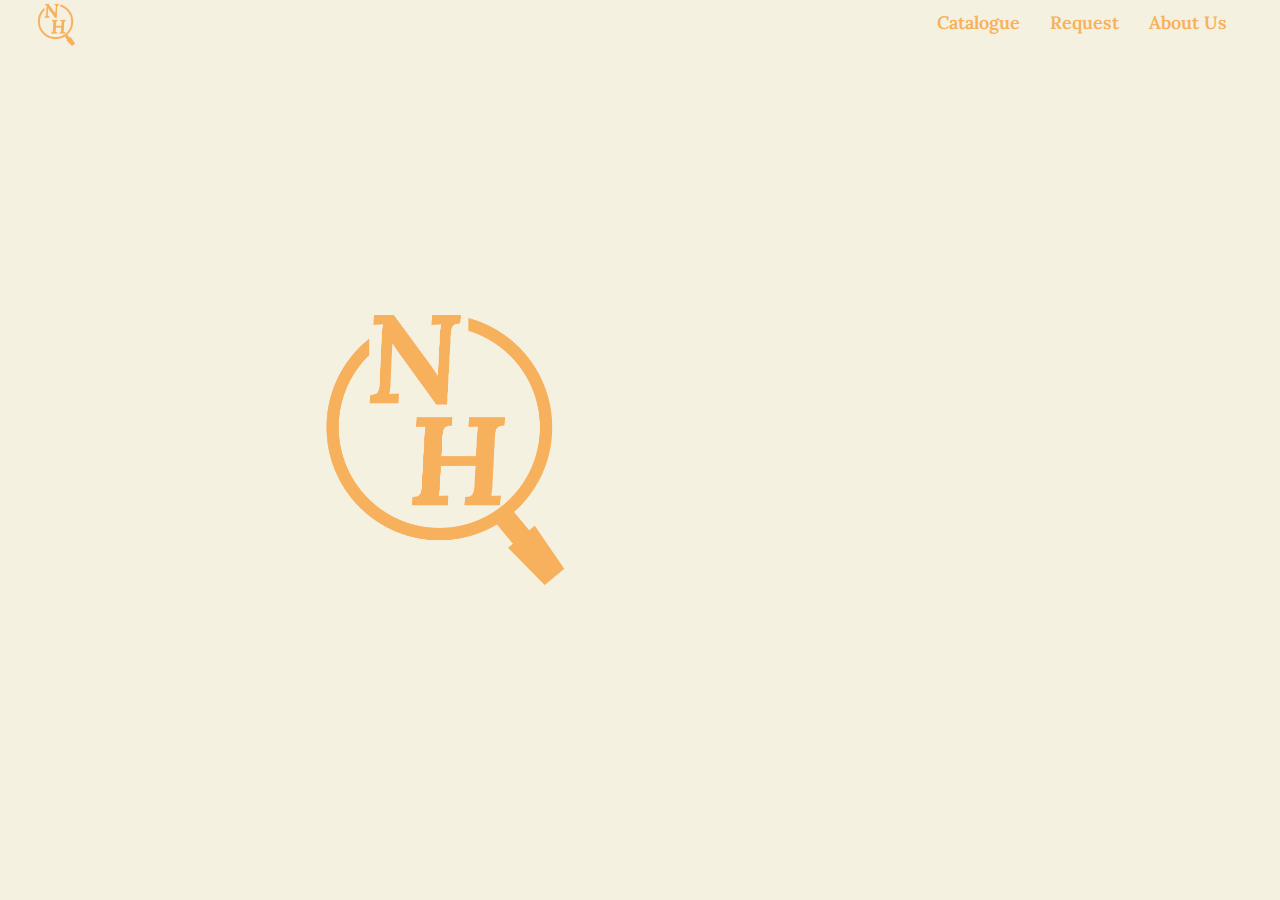
<file: index.html>
<!DOCTYPE html>

<html lang="en">
    <head>
        <meta charset="utf-8">
        <title>Nostalgia Hunter</title>
        <link rel="stylesheet" href="css/style.css">
    </head>

    <body id="home-page">
        <!--The banner of the website-->
        <header id="banner">
            <a id="banner-home" href="index.html"><img id="banner-icon" src="image/logo.png"></a>
            <nav id="banner-options">
                <a class="banner-link" href="catalogue.html"><span>Catalogue</span></a>
                <a class="banner-link" href="request.html"><span>Request</span></a>
                <a class="banner-link" href="about-us.html"><span>About Us</span></a>
            </nav>
        </header>

        <!--Background-->
        <div id="home-background"></div>

        <!--The Front Page-->
        <section id="home-container">
            <img id="home-icon" src="image/logo.png">
            <article>
                <h1 id="home-title">Nostalgia Hunter</h1>
                <hr>
                <h2 id="home-desc">
                    Number 1 vintage item tracking agency in Brisbane.
                </h2>
            </article>
        </section>

        <!--The Footer Button-->
        <footer id="home-footer">
            <a id="catalogue-button" href="catalogue.html">Browse Our Catalogue</a>
        </footer>
    </body>
</html>
</file>
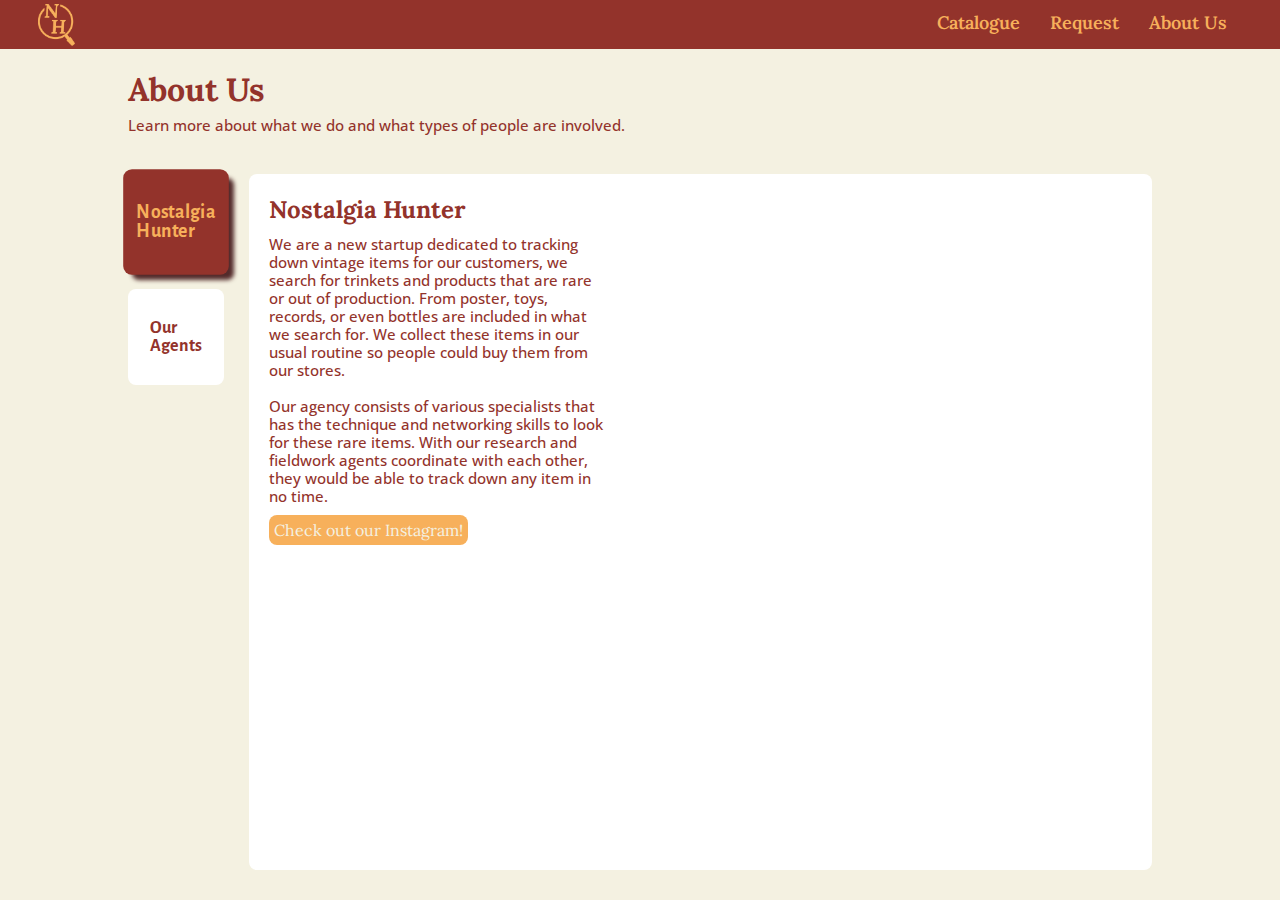
<file: about-us.html>
<!DOCTYPE html>

<html lang="en">
    <head>
        <meta charset="utf-8">
        <title>Nostalgia Hunter</title>
        <link rel="stylesheet" href="css/style.css">
    </head>

    <body id="about-page">
        <!--The banner of the website-->
        <header id="banner">
            <a id="banner-home" href="index.html"><img id="banner-icon" src="image/logo.png"></a>
            <nav id="banner-options">
                <a class="banner-link" href="catalogue.html"><span>Catalogue</span></a>
                <a class="banner-link" href="request.html"><span>Request</span></a>
                <a class="banner-link" href="about-us.html"><span>About Us</span></a>
            </nav>
        </header>

        <!--The general description of our brand-->
        <article id="about-container">
            <section id="about-title">
                <h1>About Us</h1>
                <p>Learn more about what we do and what types of people are involved.</p>
            </section>
            <section id="about-body">
                <nav id="about-menu">
                    <a class="selected" href=""><p>Nostalgia Hunter</p></a>
                    <a href=""><p>Our Agents</p></a>
                </nav>
    
                <section id="about-display">
                    <article id="general-desc">
                        <section id="general-paragraph">
                            <h2>Nostalgia Hunter</h2>
                            <p>
                                We are a new startup dedicated to tracking down vintage items for our customers, 
                                we search for trinkets and products that are rare or out of production. From poster,
                                toys, records, or even bottles are included in what we search for. We collect these items
                                in our usual routine so people could buy them from our stores.<br><br>
                                
                                Our agency consists of various specialists that has the technique and networking skills to 
                                look for these rare items. With our research and fieldwork agents coordinate with each other, 
                                they would be able to track down any item in no time.
                            </p>
                            <a id="general-insta" href="https://www.instagram.com/nostalgia__hunter/">Check out our Instagram!</a>
                        </section>
                        <iframe id="general-video" width="560" height="315" src="https://www.youtube.com/embed/pMV7GRlw3Ps" frameborder="0" allow="accelerometer; autoplay; clipboard-write; encrypted-media; gyroscope; picture-in-picture" allowfullscreen></iframe>
                    </article>
                    <article id="team-desc" class="hide">
                        <a class="team-card">
                            <img src="image/andrew.png">
                            <h2>Andrew Wang</h2>
                            <p>
                                Andrew is the field agent of our team. He frequents antique shops and flea markets to establish connections 
                                with various vendors.<br><br>
                                He would be tracking down the items you requested with the help of our research agent.
                            </p>
                        </a>
                        <a class="team-card">
                            <img src="image/daniel.png">
                            <h2>Daniel Lesmes</h2>
                            <p>
                                Daniel is the researcher on our team. He gathers information about popular products before 1980s, such as where they 
                                are produced and sold.<br><br>
                                These information is then forward to our field agent so he can get a better lead on where the product end up to be.
                            </p>
                        </a>
                        <a class="team-card">
                            <img src="image/nathan.png">
                            <h2>Nathan Rama-Smith</h2>
                            <p>
                                Nathan is our social media manager. He would post stories about how we solve our requests to attract more
                                customers to our service.<br><br>
                                Additionally, he would be on the lookout for any posts that contains products that were requested or looks vintage, and
                                add that to our database.
                            </p>
                        </a>
                    </article>
                </section>
            </section>
            
        </article>
        <script src="js/script.js"></script>

        <!--The Section that introduces team members-->
        <!-- <h1>Meet Our Team</h1>
            <section class="team-member">
                <img src="image/placeholder.png">
                <div>
                    <h2>Chen-An Wang</h2>
                    <p>Placeholder text</p>
                </div>
            </section> -->

        
    </body>
</html>
</file>
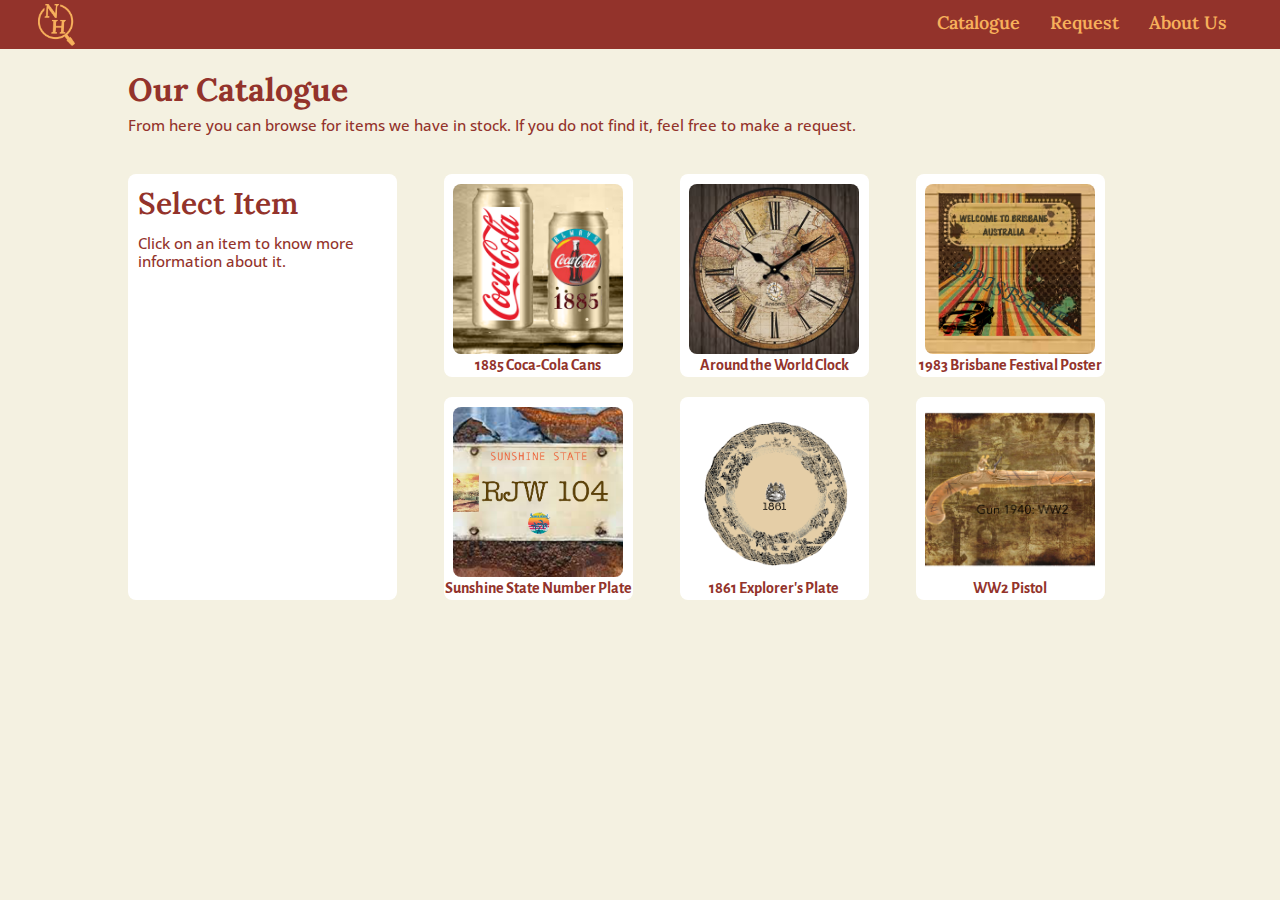
<file: catalogue.html>
<!DOCTYPE html>

<html lang="en">
    <head>
        <meta charset="utf-8">
        <title>Nostalgia Hunter</title>
        <link rel="stylesheet" href="css/style.css">
    </head>

    <body id="catalogue-page">
        <!--The banner of the website-->
        <header id="banner">
            <a id="banner-home" href="index.html"><img id="banner-icon" src="image/logo.png"></a>
            <nav id="banner-options">
                <a class="banner-link" href="catalogue.html"><span>Catalogue</span></a>
                <a class="banner-link" href="request.html"><span>Request</span></a>
                <a class="banner-link" href="about-us.html"><span>About Us</span></a>
            </nav>
        </header>

        <!--The body of the webpage-->
        <section id="catalogue-title">
            <h1>Our Catalogue</h1>
            <p>From here you can browse for items we have in stock. If you do not find it, feel free to make a request.</p>
        </section>

        <article id="catalogue-container">
            <section id="catalogue-info">
                <h2>Select Item</h2>
                <p>Click on an item to know more information about it.</p>
            </section>
            
            <section id="catalogue-items">
                <nav class="catalogue-row">
                    <a class="item-link" href="">
                        <img src="image/cans.png">
                        <span>1885 Coca-Cola Cans</span>
                    </a>
                    <a class="item-link" href="">
                        <img src="image/clock.png">
                        <span>Around the World Clock</span>
                    </a>
                    <a class="item-link" href="">
                        <img src="image/poster.png">
                        <span>1983 Brisbane Festival Poster</span>
                    </a>
                </nav>
                <nav class="catalogue-row">
                    <a class="item-link" href="">
                        <img src="image/number-plate.png">
                        <span>Sunshine State Number Plate</span>
                    </a>
                    <a class="item-link" href="">
                        <img src="image/plate.png">
                        <span>1861 Explorer's Plate</span>
                    </a>
                    <a class="item-link" href="">
                        <img src="image/gun.png">
                        <span>WW2 Pistol</span>
                    </a>
                </nav>
            </section>
        </article>
        <script src="js/script.js"></script>
    </body>
</html>
</file>
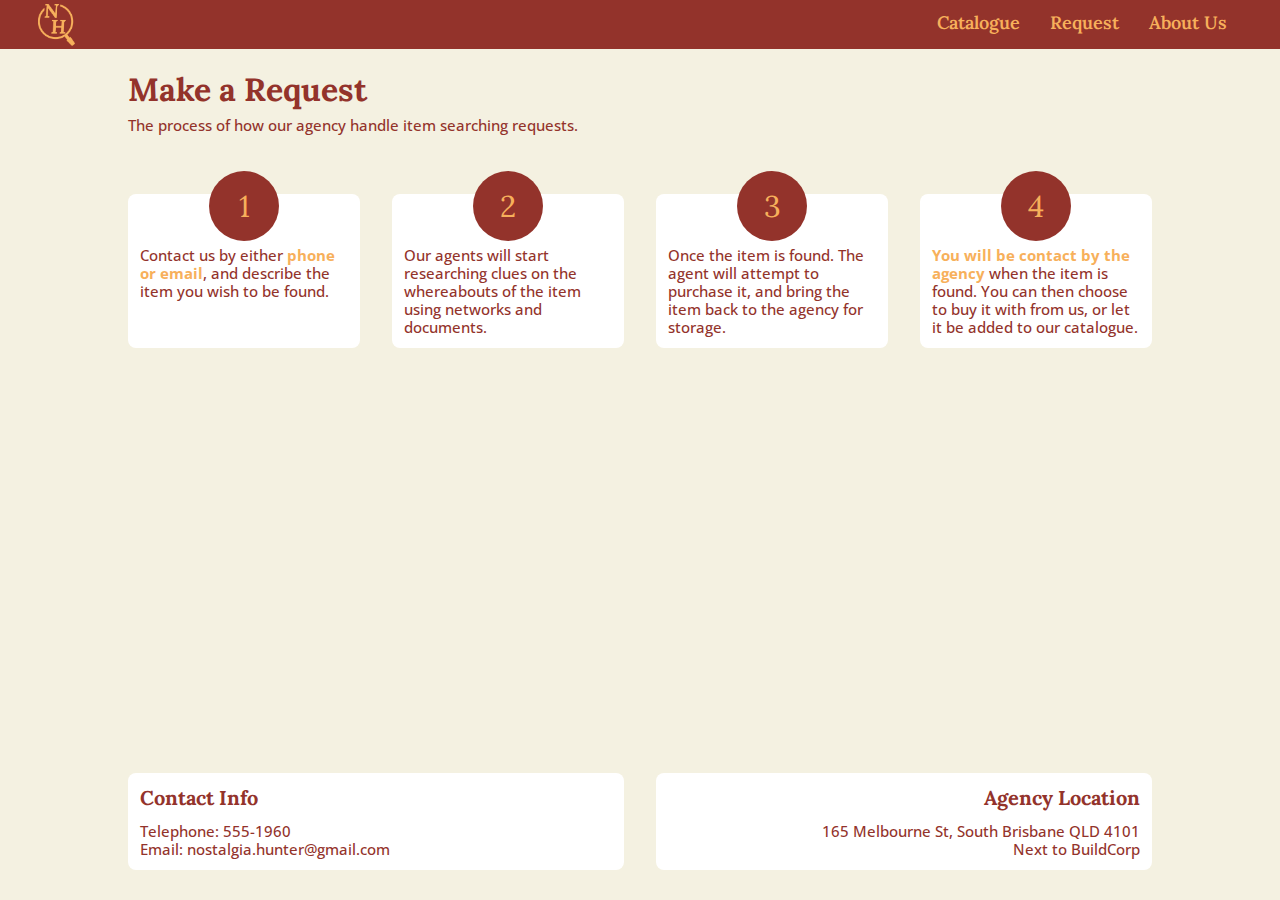
<file: request.html>
<!DOCTYPE html>

<html lang="en">
    <head>
        <meta charset="utf-8">
        <title>Nostalgia Hunter</title>
        <link rel="stylesheet" href="css/style.css">
    </head>

    <body id="request-page">
        <!--The banner of the website-->
        <header id="banner">
            <a id="banner-home" href="index.html"><img id="banner-icon" src="image/logo.png"></a>
            <nav id="banner-options">
                <a class="banner-link" href="catalogue.html"><span>Catalogue</span></a>
                <a class="banner-link" href="request.html"><span>Request</span></a>
                <a class="banner-link" href="about-us.html"><span>About Us</span></a>
            </nav>
        </header>

        <article id="request-title">
            <h1>Make a Request</h1>
            <p>The process of how our agency handle item searching requests.</p>
        </article>

        <article id="request-cards">
            <a class="card">
                <span>1</span>
                <p>
                    Contact us by either <b>phone or email</b>, and describe the item you wish to be found.
                </p>
            </a>
            <a class="card">
                <span>2</span>
                <p>
                    Our agents will start researching clues on the whereabouts of the item using networks
                    and documents.
                </p>
            </a>
            <a class="card">
                <span>3</span>
                <p>
                    Once the item is found. The agent will attempt to purchase it, and bring the item
                    back to the agency for storage.
                </p>
            </a>
            <a class="card">
                <span>4</span>
                <p>
                    <b>You will be contact by the agency</b> when the item is found. You can then choose to 
                    buy it with from us, or let it be added to our catalogue.
                </p>
            </a>
        </article>

        <article id="request-contact">
            <section class="contact-info">
                <h2>Contact Info</h2>
                <p>
                    Telephone: 555-1960<br>
                    Email: nostalgia.hunter@gmail.com
                </p>
            </section>
            <section class="contact-info">
                <h2>Agency Location</h2>
                <p>
                    165 Melbourne St, 
                    South Brisbane QLD 4101<br>
                    Next to BuildCorp
                </p>
            </section>
        </article>

    </body>


</html>
</file>
<file: css/style.css>
/**
 * CONTENTS
 *
 * SETTINGS
 * Global..............Globally available variable and config
 *
 * COMPONENTS
 * Banner..............The styling for page banner
 * Home................The styling for home page
 * Catalogue...........The styling for catalogue page
 * Request.............The styling for request page
 * About Us............The styling for about us page
 */

/*------------------------------------*\
  #SETTINGS
\*------------------------------------*/
/* Global Settings */
@import url('https://fonts.googleapis.com/css?family=Lora');
@import url('https://fonts.googleapis.com/css2?family=Lora:ital@1&display=swap');
@import url('https://fonts.googleapis.com/css?family=Alegreya');
@import url('https://fonts.googleapis.com/css?family=Alegreya+Sans');
@import url('https://fonts.googleapis.com/css?family=Open+Sans');


html {
    font-size: 10px;
    color: #93332b;
}

* {
    padding: 0;
    margin: 0;
    font-family: 'Lora', 'Alegreya Sans', Arial, Helvetica, sans-serif;
    box-sizing: border-box;
}

body {
    background-color: #f4f1e1;
}

a {
    text-decoration: none;
}

a:visited {
    color: inherit;
}

h1 {
    font-size: 3.2rem;
}

h2 {
    font-size: 2.4rem;
}

p {
    font-family: 'Open Sans';
    font-weight: 500;
    font-size: 1.5rem;
    line-height: 1.8rem;
}

/**
 * Colour Palette
 * #f4f1e1 (Eggshell)
 * #f7ce5b (Saturated Yellow)
 * #f7b05b (Yellow Orange)
 * #af9b46 (Vegas Gold)
 * #93332b (Burn Umber)
 */


/*------------------------------------*\
  #COMPONENTS
\*------------------------------------*/
/* Banner Styling */
#banner {
    width: 100vw;
    padding: 0 3vw;
    background-color: #93332b;
    display: flex;
    flex-direction: row;
    justify-content: space-between;
    align-items: center;
    position: sticky;
    top: 0px;
    left: 0px;
}

#banner-home {
    line-height: 0;
}

#banner-icon {
    max-height: 4.2rem;
}

#banner-options {
    display: flex;
}

.banner-link {
    padding: 1.8rem 1.5rem;
    line-height: 100%;
}

.banner-link span {
    font-family: 'Lora';
    font-size: 1.8rem;
    font-weight: 600;
    color: #f7b05b;
}

.banner-link:hover {
    background-color: #f4f1e1;
}

.selected-page {
    background-color: #f4f1e1;
}

/* Home Styling */
#home-page {
    background-color: #f4f1e1;
}

#home-page #banner {
    background-color: rgba(0, 0, 0, 0);
}

#home-background {
    z-index: -1;
    position: fixed;
    border-radius: 50%;
    left: 50%;
    top: 50%;
    line-height: 0;
    background: radial-gradient(120% 120%, #93332b, #f7b05b);
    animation: border-expand 1.8s ease-out 0.4s forwards;
}

@keyframes border-expand{
    from{
        width: 0%;
        height: 0%;
        top: 50%;
        left: 50%;
        transform: translate(-50%, -50%);
    }
    to{
        top: 50%;
        left: 50%;
        transform: translate(-50%, -50%);
        width: 280vw;
        height: 280vw;
    }
}

#home-container {
    display: flex;
    align-items: center;
    position: fixed;
    top: 50%;
    left: 50%;
    transform: translate(-50%, -50%);
}

#home-icon {
    height: 30vh;
    margin-right: 3em;
    position: relative;
    animation-name: zoom-in;
    animation-duration: 1s;
    animation-timing-function: ease-in;
    animation-fill-mode: forwards;
}

@keyframes zoom-in {
    0%{
        height: 70vh;
        left: 50%;
        transform: translate(-50%, 0);
    }
    40%{
        height: 30vh;
        left: 50%;
        transform: translate(-50%, 0);
    }
    100% {
        left: 0%;
    }
}

#home-container article *{
    opacity: 0;
    position: relative;
    
}

#home-title {
    font-family: 'Lora', Helvetica, sans-serif;
    font-style: italic;
    font-weight: 700;
    font-size: 4rem;
    color: #f7b05b;
    animation: fade-appear 0.8s ease-out 1s 1 normal forwards;
}

#home-container hr {
    height: 4px;
    margin: 1em 0;
    background-color: #f7b05b;
    border: 0;
    animation: fade-appear 0.8s ease-out 1.4s 1 normal forwards;
}

#home-desc {
    font-family: 'Alegreya Sans', Helvetica, sans-serif;
    font-size: 1.8rem;
    font-weight: 500;
    color: #f4f1e1;
    animation: fade-appear 0.8s ease-out 2s 1 normal forwards;
}

@keyframes fade-appear {
    0% {
        opacity: 0;
        right: 20%;
    } 
    20%{
        opacity: 0.1;
    }
    100% {
        opacity: 1;
        right: 0%;
    }
}

#home-footer {
    position: fixed;
    top: 90%;
    left: 50%;
    transform: translate(-50%, -50%);
}

#catalogue-button {
    padding: 1rem 1.5rem;
    border-radius: 5px;
    opacity: 0;
    color: #f4f1e1;
    background-color: #f7b05b;
    font-family: 'Alegreya Sans', sans-serif;
    font-size: 1.8rem;
    font-weight: 600;
    animation: fade-in 0.5s ease-out 3.5s;
    animation-fill-mode: forwards;
}

#catalogue-button:hover {
    color: #f7b05b;
    background-color: #f4f1e1;
}

@keyframes fade-in {
    from{
        opacity: 0;
    }
    to{
        opacity: 1;
    }
}

/* Catalogue Styling */
#catalogue-page {
    height: 100vh;
    display: flex;
    flex-direction: column;
}

#catalogue-title {
    width: 100vw;
    max-height: 15vh;
    padding: 0 10vw;
    margin: 2rem 0;
}

#catalogue-title h1 {
    margin-bottom: 0.6rem;
}

#catalogue-container {
    width: 100vw;
    justify-self: flex-end;
    padding: 0 10vw;
    margin: 2rem 0;
    margin-bottom: 3rem;
    display: flex;
}

#catalogue-container hr {
    border: 0;
}

#catalogue-info {
    width: 21vw;
    padding: 1em;
    border-radius: 8px;
    background-color: white;
}

#catalogue-info hr {
    margin: 0.5em 0;
    height: 2px;
    background-color: #93332b;
}

#catalogue-info h2 {
    font-size: 3em;
    font-weight: 600;
    margin-bottom: 1.2rem;
    color: #93332b;
}

#catalogue-items {
    flex: 1;
}

.catalogue-row {
    display: flex;
    justify-content: space-evenly;
}

.catalogue-row:first-child {
    margin-bottom: 2em;
}

.item-link {
    position: relative;
    width: 25%;
    color: #93332b;
    background-color: white;
    border-radius: 8px;
    display: flex;
    flex-flow: column;
    align-items: center;
    transition: all 0.25s;
}

.item-link.selected {
    color: #f7b05b !important;
    background-color: #93332b;
    transform: scale(1.1);
    box-shadow: 6px 6px 4px -2px #532b2b;
}

.item-link:hover {
    transform: scale(1.1);
    box-shadow: 5px 5px 3px -2px #532b2b;
}

.item-link img {
    max-width: 90%;
    max-height: 90%;
    margin-top: 1rem;
    border-radius: 8px;
}

.item-link span {
    padding: 0.2rem 0;
    color: inherit;
    font-family: 'Alegreya Sans', sans-serif;
    font-size: 1.6rem;
    font-weight: 600;
}

/* Request Styling */
#request-page {
    height: 100vh;
    display: flex;
    flex-direction: column;
}

#request-page article {
    padding: 0 10vw;
}

#request-title {    
    margin: 2rem 0;
}

#request-title h1 {
    margin-bottom: 0.6rem;
}

#request-cards {
    margin: 4rem 0;
    display: flex;
    justify-content: space-between;
}

.card {
    flex: 1;
    margin-right: 2.5vw;
    padding: 1.2rem;
    border-radius: 8px;
    background-color: white;
    transition: all 0.25s;
}

.card:last-child {
    margin-right: 0;
}

.card:hover {
    transform: scale(1.1);
    box-shadow: 6px 6px 4px -2px #532b2b;
}

.card span {
    width: 7rem;
    height: 7rem;
    line-height: 7rem;
    text-align: center;
    border-radius: 50%;
    font-size: 3rem;
    font-family: "Lora";
    color: #f7b05b;
    background-color: #93332b;
    display: block;
    position: relative;
    top: -3.5rem;
    left: 50%;
    transform: translate(-50%, 0);
}

.card p {
    margin-top: -3rem;
}

.card b {
    font-family: "Open Sans";
    font-size: inherit;
    color: #f7b05b;
}

#request-contact {
    margin-bottom: 3rem;
    display: flex;
    align-items: flex-end;
    justify-content: space-between;
    flex: 1 0 auto;
}

.contact-info {
    width: 50%;
    padding: 1.2rem;
    margin-right: 2.5vw;
    background-color: white;
    border-radius: 8px;
}

.contact-info h2 {
    font-size: 2rem;
    margin-bottom: 1.2rem;
}

.contact-info:last-child {
    margin-right: 0;
    text-align: end;
}

/* About Us Styling */
#about-page {
    height: 100vh;
    display: flex;
    flex-direction: column;
}

#about-container {
    width: 100vw;
    padding: 0 10vw;
    margin-top: 2em;
    display: flex;
    flex-direction: column;
    flex: 1 0 auto;
}

#about-container h1 {
    margin-bottom: 0.6rem;
    display: inline-block;
    color: #93332b;
}

#about-title {
    margin-bottom: 4rem;
}

#about-body {
    margin-bottom: 3rem;
    display: flex;
    flex: 1 0 auto;
}

#about-menu {
    margin-right: 2.5rem;
    font-size: 1.6rem;
    display: flex;
    flex-direction: column;
}

#about-menu a {
    width: 7.5vw;
    margin-bottom: 1.5vw;
    position: relative;
    background-color: white;
    border-radius: 8px;
    transition: all 0.25s;
}

#about-menu a:after {
    content: "";
    padding-bottom: 100%;
    display: block;
}

#about-menu a:hover {
    transform: scale(1.1);
    box-shadow: 6px 6px 4px -2px #532b2b;
}

#about-menu a p {
    font-family: "Alegreya Sans";
    font-size: 1.8rem;
    font-weight: 600;
    position: absolute;
    top: 50%;
    left: 50%;
    transform: translate(-50%, -50%);
}

#about-menu a.selected {
    color: #f7b05b;
    background-color: #93332b;
    transform: scale(1.1);
    box-shadow: 6px 6px 4px -2px #532b2b;
}

#about-display {
    flex: 1 1 auto;
}

#about-display h2 {
    margin-bottom: 1rem;
}

#general-desc {
    height: 100%;
    padding: 2rem;
    background-color: white;
    border-radius: 8px;
    display: flex;
}

#general-paragraph {
    width: 45%;
    margin-right: 5%;
}

#general-paragraph p {
    margin-bottom: 1.5rem;
}

#general-insta {
    padding: 0.5rem;
    color: #f4f1e1;
    background-color: #f7b05b;
    border-radius: 8px;
    font-size: 1.6rem;
}

#general-insta:hover {
    color: #f7b05b;
    background-color: #f4f1e1;
}

#team-desc {
    height: 100%;
    display: flex;
    justify-content: space-between;
    align-content: stretch;
}

.team-card {
    width: 30%;
    padding: 1.2rem;
    border-radius: 8px;
    background-color: white;
    transition: all 0.25s;
}

.team-card:hover {
    transform: scale(1.05);
    box-shadow: 6px 6px 4px -2px #532b2b;
}

.team-card img {
    width: 60%;
    padding: 0.4rem;
    border-radius: 50%;
    background-color: #93332b;
    position: relative;
    left: 50%;
    transform: translate(-50%, 0);
}

.team-card h2 {
    margin-bottom: 1.2rem;
    text-align: center;
    font-family: "Alegreya Sans";
}

.hide {
    display: none !important;
}
</file>
